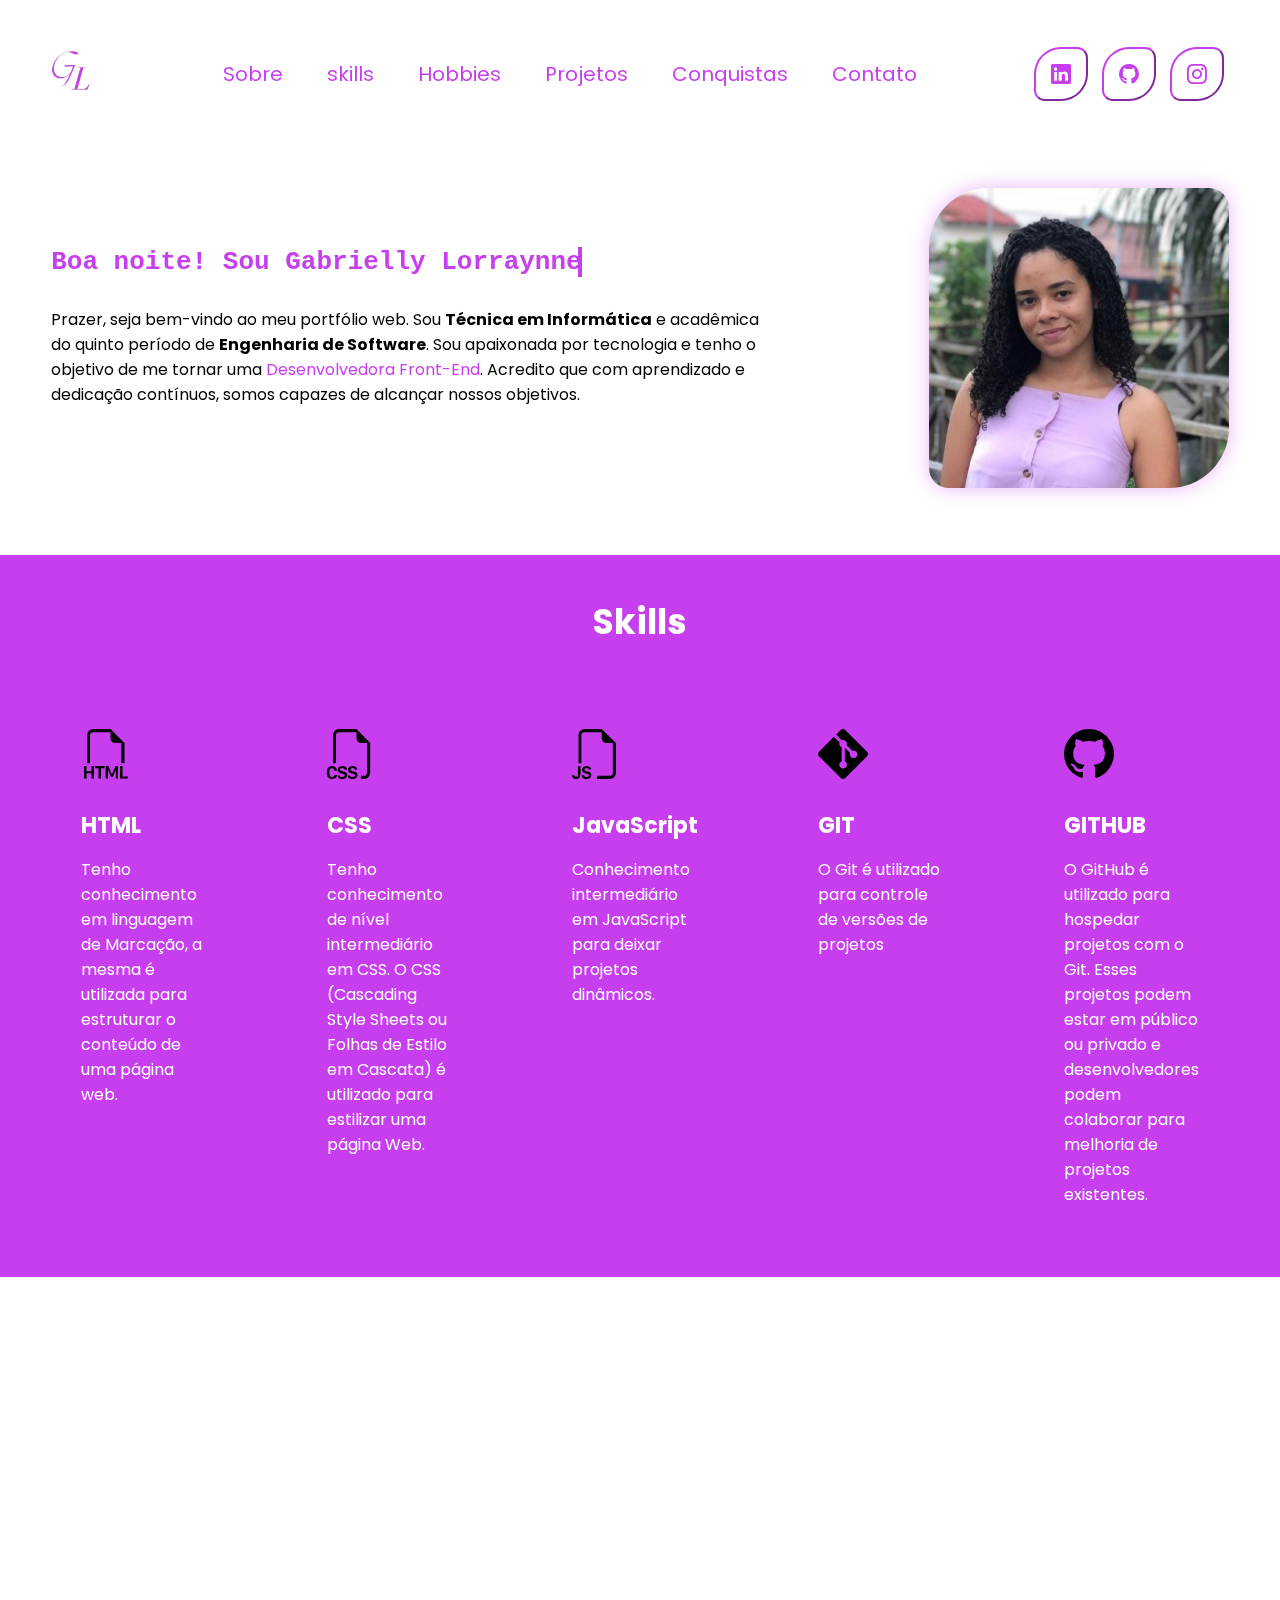
<file: index.html>
<!DOCTYPE html>
<html lang="pt-br">
    <head>
        <meta charset="UTF-8">
        <meta name="viewport" content="width=device-width, initial-scale=1.0">
        <title>Portifólio - Gabrielly Lorraynne</title>

        <!-- Links CSS -->
        <link rel="stylesheet" href="assets/style.css">
        <link rel="stylesheet" href="assets/vars.css">
        <link rel="stylesheet" href="assets/medias-queries.css">
        
        <link rel="stylesheet" href="thanks.html">

        <!-- Links JavaScript -->
        <script src="script.js" defer></script>
        <!-- Defer: para carregar somente quando o JS estiver carregado -->

        <!-- Link Bootstrap Icons -->
        <link rel="stylesheet" href="https://cdn.jsdelivr.net/npm/bootstrap-icons@1.11.3/font/bootstrap-icons.min.css">

        <!-- Google Fonts -->
        <link rel="preconnect" href="https://fonts.googleapis.com">
        <link rel="preconnect" href="https://fonts.gstatic.com" crossorigin>
        <link href="https://fonts.googleapis.com/css2?family=Lato:wght@400;700&family=Poppins:ital,wght@0,100;0,200;0,300;0,400;0,600;1,100;1,200;1,400;1,500&family=Roboto:wght@100;300;500;700&family=Young+Serif&display=swap" rel="stylesheet">
    </head>
    <body>
        <header>
            <div class="interface">
                <div id="logo" class="hidden">
                    <a href="#">
                        <img src="assets/imagens/logoGaby.png" alt="Logo">
                    </a>
                </div>

                <nav class="menu-desktop hidden">
                    <ul>
                        <li><a href="#">Sobre</a></li>
                        <li><a href="#skills">skills</a></li>
                        <li><a href="#hobbies">Hobbies</a></li>
                        <li><a href="#projetos">Projetos</a></li>
                        <li><a href="#conquistas">Conquistas</a></li>
                        <li><a href="#contato">Contato</a></li>
                    </ul>
                </nav>

                <div class="btn-contatos hidden">
                    <a href="https://www.linkedin.com/in/gabrielly-lorraynne-de-almeida/" target="_blank"><button><i class="bi bi-linkedin"></i></button></a>
                    <a href="https://github.com/gaby-lorraynne" target="_blank"><button><i class="bi bi-github"></i></button></a>
                    <a href="https://www.instagram.com/gabriellyalmeidaqueiroz/" target="_blank"><button><i class="bi bi-instagram"></i></button></a>
                </div>

                <div class="btn-open" id="btn-menu">
                    <i class="bi bi-list"></i>
                </div>

                <div class="menu-mobile" id="menu-mobile">
                    <div class="btn-close">
                        <i class="bi bi-x-lg"></i>
                    </div>

                    <nav>
                        <ul>
                            <li><a href="#">Sobre</a></li>
                            <li><a href="#skills">Skills</a></li>
                            <li><a href="#hobbies">Hobbies</a></li>
                            <li><a href="#projetos">Projetos</a></li>
                            <li><a href="#conquistas">Conquistas</a></li>
                            <li><a href="#contato">Contato</a></li>
                            <li><a href="https://www.linkedin.com/in/gabrielly-lorraynne-de-almeida/" target="_blank">Linkedin</a></li>
                            <li><a href="https://github.com/gaby-lorraynne" target="_blank">GitHub</a></li>
                        </ul>
                    </nav>
                </div>
                <div class="overlay-menu" id="overlay-menu"></div>
            </div>
        </header>

        <main>
            <section class="topo-site hidden">
                <div class="interface">
                    <div class="flex"> <!--Geral -->
                        <div class="txt-topo-site">
                            <h1 id="greeting"></h1>
                            <p>Prazer, seja bem-vindo ao meu portfólio web. Sou <strong>Técnica em Informática</strong> e acadêmica do quinto período de <strong>Engenharia de Software</strong>. Sou apaixonada por tecnologia e tenho o objetivo de me tornar uma <span style="color: #C73EEE;">Desenvolvedora Front-End</span>. Acredito que com aprendizado e dedicação contínuos, somos capazes de alcançar nossos objetivos.</p>
                        </div>

                        <div class="img-topo-site">
                            <img src="assets/imagens/perfil.jpeg" alt="Perfil">
                        </div>
                    </div>
                </div>
            </section>

            <section class="skills hidden" id="skills">
                <div class="interface">
                    <h2 class="title">Skills</h2>
                    <div class="flex"> 
                        <div class="box">
                            <i class="bi bi-filetype-html"></i>
                            <h3>HTML</h3>
                            <p>Tenho conhecimento em linguagem de Marcação, a mesma é utilizada para estruturar o conteúdo de uma página web.</p>
                        </div>
                        <div class="box">
                            <i class="bi bi-filetype-css"></i>
                            <h3>CSS</h3>
                            <p>Tenho conhecimento de nível intermediário em CSS. O CSS (Cascading Style Sheets ou Folhas de Estilo em Cascata) é utilizado para estilizar uma página Web.</p>
                        </div>
                        <div class="box">
                            <i class="bi bi-filetype-js"></i>
                            <h3>JavaScript</h3>
                            <p>Conhecimento intermediário em JavaScript para deixar projetos dinâmicos.</p>
                        </div>
                        <div class="box">
                            <i class="bi bi-git"></i>
                            <h3>GIT</h3>
                            <p>O Git é utilizado para controle de versões de projetos</p>
                        </div>
                        <div class="box">
                            <i class="bi bi-github"></i>
                            <h3>GITHUB</h3>
                            <p>O GitHub é utilizado para hospedar projetos com o Git. Esses projetos podem estar em público ou privado e desenvolvedores podem colaborar para melhoria de projetos existentes.</p>
                        </div>
                    </div>
                </div>
            </section>

            <section class="hobbies hidden" id="hobbies">
                <div class="interface">
                    <h2 class="title">Hobbies</h2>
                    <div class="flex"> 
                        <div class="box hidden">
                            <i class="bi bi-headphones"></i>
                            <h3>Ouvir música</h3>
                        </div>
                        <div class="box hidden">
                            <i class="bi bi-tv"></i>
                            <h3>Assistir séries</h3>
                        </div>
                        <div class="box hidden">
                            <i class="bi bi-person-walking"></i>
                            <h3>Caminhar</h3>
                        </div>
                        <div class="box hidden">
                            <i class="bi bi-controller"></i>
                            <h3>Jogar</h3>
                        </div>
                    </div>
                </div>
            </section>

            <section class="projetos hidden" id="projetos">
                <div class="interface">
                    <h2 class="title">Projetos</h2>
                    <div class="flex">
                        <div class="img-projetos" style="background-image: url(./assets/imagens/aluraGeekk.png);">
                            <div class="overlay"><a href="https://github.com/gaby-lorraynne/AluraGeek" target="_blank">AluraGeek</a></div>
                        </div>
                        <div class="img-projetos" style="background-image: url(./assets/imagens/portifolio-alura.png);">
                            <div class="overlay"><a href="https://github.com/gaby-lorraynne/Portifolio_Curso_Alura" target="_blank">Portifólio Alura</a></div>
                        </div>
                        <div class="img-projetos" style="background-image: url(./assets/imagens/img4.png);">
                            <div class="overlay"><a href="https://decodificador-two-sigma.vercel.app/" target="_blank">Decodificador</a></div>
                        </div>
                        <div class="img-projetos" style="background-image: url(./assets/imagens/cloneSpotify.png);">
                            <div class="overlay"><a href="https://spotify-clone-fawn-delta.vercel.app/" target="_blank">Clone Spotify</a></div>
                        </div>
                        <div class="img-projetos" style="background-image: url(./assets/imagens/testarCoresBordas.png);">
                            <div class="overlay"><a href="https://testar-cores-bordas.vercel.app/" target="_blank">Testar Bordas e Cores</a></div>
                        </div>
                    </div>
                </div>
            </section>

            <section class="conquistas hidden" id="conquistas">
                <div class="interface">
                    <h2 class="title">Conquistas</h2>
                    <div class="flex">
                        <div class="img-conquistas hidden">
                            <img src="assets/imagens/imersaoFE.png" alt="Imersão Front-End">
                        </div>
                        <div class="img-conquistas hidden">
                            <img src="assets/imagens/formacaoFE.png" alt="Formação em Front-End">
                        </div>
                        <div class="img-conquistas hidden">
                            <img src="assets/imagens/certificado2.png" alt="Programação do Zero">
                        </div>
                        <div class="img-conquistas hidden">
                            <img src="assets/imagens/inicianteProgramacao.png" alt="Iniciante em Programacao">
                        </div>
                    </div>
                </div>
            </section>

            <section class="contato hidden" id="contato">
                <div class="interface"> 
                    <h2 class="title">Contato</h2>
                    <div class="flex">
                        <span>Quer entrar em contato comigo? <br> Preencha o formulário e entrarei em contato o mais rápido possível.</span>

                        <form class="contato__formulario" data-formulario>
                            <div>
                                <input type="text"  name="nome" placeholder="Nome" minlength="3" required disabled>
                                <span class="mensagem-erro"></span>
                            </div>
                            <div>
                                <input type="email"  name="email" placeholder="E-mail" minlength="4" required  disabled>
                                <span class="mensagem-erro"></span>
                            </div>
                            <div>
                                <input type="text" name="assunto"  placeholder="Assunto" maxlength="50" required disabled>
                                <span class="mensagem-erro"></span>
                            </div>
                            <div>
                                <textarea name="mensagem" id="mensagem" placeholder="Mensagem" maxlength="500" required disabled></textarea>
                                <span class="mensagem-erro"></span>
                            </div>
                            
                            
                            <div class="contato__formulario__btn">
                                <button type="submit" disabled>Enviar mensagem</button>
                                <span class="mensagem-erro"></span>
                            </div>
                        </form>
                    </div>
                </div>
            </section>
        </main>
        <script src="contato.js" type="module"></script>
    </body>
</html>
</file>
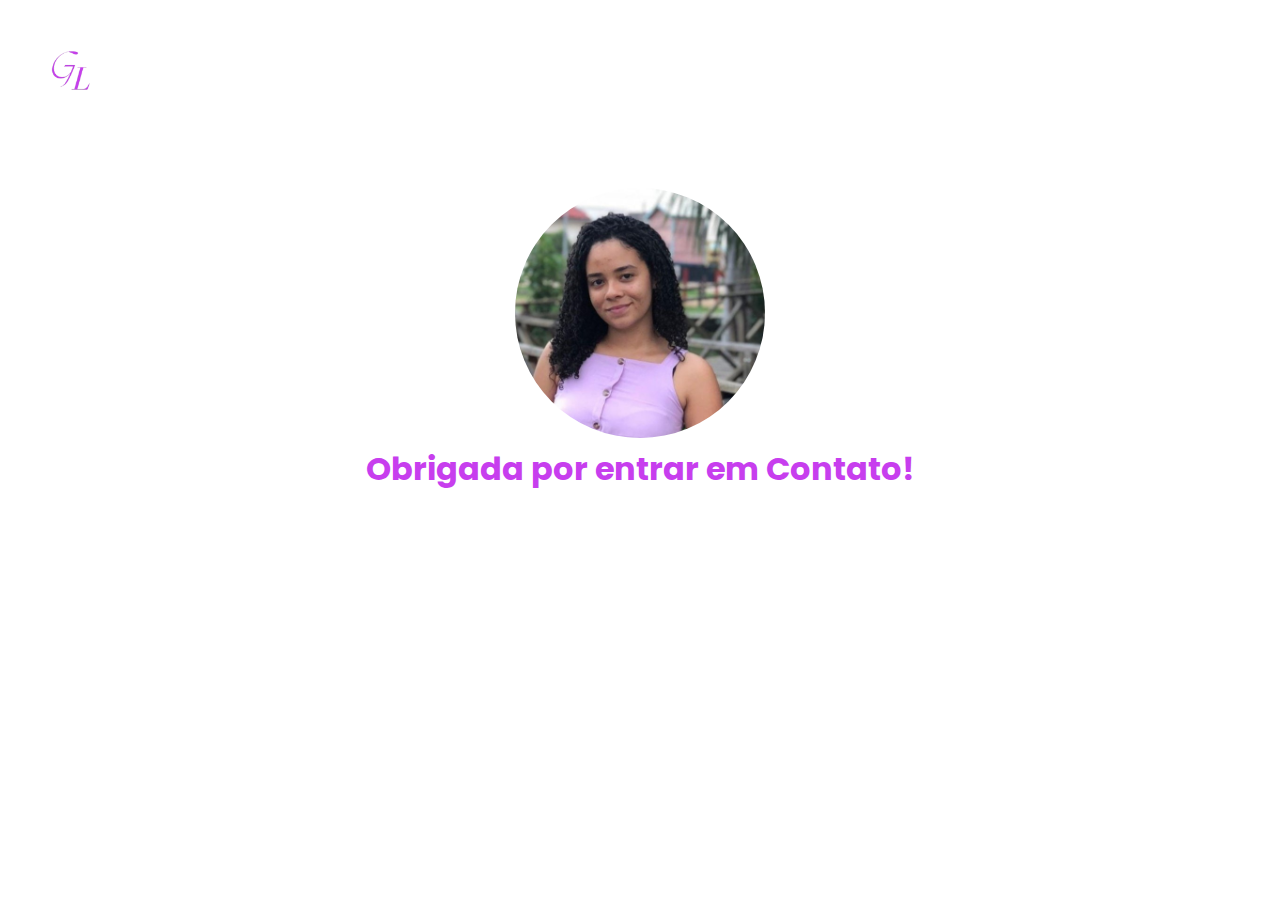
<file: thanks.html>
<!DOCTYPE html>
<html lang="pt-br">
    <head>
        <meta charset="UTF-8">
        <meta name="viewport" content="width=device-width, initial-scale=1.0">
        <title>Portifólio - Gabrielly Lorraynne</title>

        <!-- Links CSS -->
        <link rel="stylesheet" href="assets/style.css">
        <link rel="stylesheet" href="assets/vars.css">
        <link rel="stylesheet" href="assets/medias-queries.css">

        <!-- Links JavaScript -->
        <script src="script.js" defer></script>
        <!-- Defer: para carregar somente quando o JS estiver carregado -->

        <!-- Link Bootstrap Icons -->
        <link rel="stylesheet" href="https://cdn.jsdelivr.net/npm/bootstrap-icons@1.11.3/font/bootstrap-icons.min.css">

        <!-- Google Fonts -->
        <link rel="preconnect" href="https://fonts.googleapis.com">
        <link rel="preconnect" href="https://fonts.gstatic.com" crossorigin>
        <link href="https://fonts.googleapis.com/css2?family=Lato:wght@400;700&family=Poppins:ital,wght@0,100;0,200;0,300;0,400;0,600;1,100;1,200;1,400;1,500&family=Roboto:wght@100;300;500;700&family=Young+Serif&display=swap" rel="stylesheet">
    </head>
    <body>
        <header>
            <div class="interface">
                <div id="logo">
                    <a href="index.html">
                        <img src="assets/imagens/logoGaby.png" alt="Logo">
                    </a>
                </div>
            </div>
        </header>

        <main>
            <section class="topo-site">
                <div class="interface">
                    <div class="flex"> <!--Geral -->
                        <div class="txt-topo-site agradecimento">
                            <img src="assets/imagens/perfil.jpeg" alt="Perfil">
                            <h1>Obrigada por entrar em Contato!</h1>
                        </div>
                    </div>
                </div>
            </section>        
        </main>
    </body>
</html>
</file>
<file: assets/style.css>
/* Formatação Geral */
*{
    margin: 0;
    padding: 0;
    box-sizing: border-box;
    font-family: 'Poppins', sans-serif;
    user-select: none;
}

body{
    height: 100vh;
    background: var(--background-body);
}

.interface{
    max-width: 1280px;
    margin: 0 auto;
}

.flex{
    display: flex;
}

.btn-contatos button{
    border-radius: 50% 20%;
    margin: 0 5px; 
    padding: 10px 15px;
    cursor: pointer;
    background: var(--color-white);
    color: var(--color-principal);
    border-color: var(--color-principal);
    transition: .2s;
}

.btn-contatos button i{
    font-size: 20px;
}

h2.title{
    color: var(--color-white);
    font-size: 35px;
    text-align: center;
}

#greeting {
    font-family: monospace;
    overflow: hidden;
    white-space: nowrap;
    border-right: 4px solid var(--color-principal);
    width: 34ch;
    animation: greeting steps(34) 7s infinite;
}

@keyframes greeting {
    0% {
        width: 0;
    }
}

/* Cabeçalho */
header{
    padding: 40px 4%;
}

header > .interface{
    display: flex;
    align-items: center;
    justify-content: space-between; /*O máximo possível distante do outro*/
}


#logo img{
    width: 60px;
}

header a{
    font-size: 20px;
    text-decoration: none;
    color: var(--color-principal);
    display: inline-block; /*Se for apenas inline ele não vai receber a transição*/
    transition: .2s;
}

header nav.menu-desktop a:hover{
    color: var(--color-hover-link);
    transform: scale(1.05); /*Para da zoom*/
    border-bottom: 2px solid var(--color-principal);
}



header nav ul{
    list-style-type: none;
}

header nav.menu-desktop ul li{
    display: inline-block;
    padding: 0 20px;
}


.btn-contatos button:hover{
    box-shadow: 0px 0px 8px var(--color-hover-box);
    transform: scale(1.05);
    color: var(--color-white);
    background-image: linear-gradient(145deg, #ff7ce9 0, #ff70eb 16.67%, #ff5de8 33.33%, #dc45e1 50%, #b42fda 66.67%, #8c27d7 83.33%, #6129d8 100%);
    border: none;
}


/* Menu Mobile */
.btn-open i{
    color: var(--color-principal);
    font-size: 40px;
}

.menu-mobile{
    background-color: var(--color-principal);
    height: 100vh;
    position: fixed;
    top: 0;
    right: 0;
    z-index: 999;
    width: 0%;
    overflow: hidden;/*Para garantir que nenhum elemento fique do lado de fora*/
    transition: .4s;
}

.menu-mobile.abrir-menu{
    width: 70%;
}

.menu-mobile.abrir-menu ~ .overlay-menu{
    display: flex;
}


.menu-mobile nav ul{
    text-align: right;
}

.menu-mobile nav ul li a{
    color: var(--color-white);
    font-size: 20px;
    font-weight: 300;
    padding: 20px 8%;
    display: block;
}

.menu-mobile nav ul li a:hover{
    background-color: var(--color-hover-link);
    color: var(--color-black);
}

.menu-mobile .btn-close{
    padding: 20px 5%;
}

.menu-mobile .btn-close i{
    color: var(--color-white);
    font-size: 30px;
}

.overlay-menu{
    width: 70%;
    height: 100%;
    position: fixed;
    top: 0;
    z-index: 88888;
    display: none;
}

/* ----- Main------ */
/* Topo do site */
main .img-topo-site img{
    width: 300px;
    border-radius: 60px 20px;
    box-shadow: 0px 0px 20px var(--color-hover-box); 
}

section.topo-site{
    padding: 40px 4%;
}

section.topo-site .flex{
    align-items: center;
    justify-content: center;
    gap: 150px;
}


.topo-site .txt-topo-site h1{
    color: var(--color-principal);
}


.topo-site .txt-topo-site p{
    margin: 30px 0;
}

/* Aplicando animação na imagem Perfil*/
@keyframes flutuacao{
    /* Quando estiver em 0% a distância do topo será 0 */
    0%{
        top: 0;
    }
    /* Quando estiver em 100%, ou seja, finalizando a distância do topo será 30px */
    100%{
        top: 30px;
    }
}

/* A animação só funciona se o position estiver diferente de absolute */
.topo-site .img-topo-site img{
    position: relative;
    animation: flutuacao 2s ease-in-out infinite alternate; /*Chama a animação, define velocidade, vai comecar suava e termina suave, ficar infinitamente funcionando, vai ficar alternando*/
}

/* Section Skills */
section.skills{
    margin-top: 20px;
    padding: 40px 4%;
    background: var(--color-principal);
}

section.skills .flex{
    gap: 60px;
}


.skills .box{
    color: var(--color-white);
    width: 250px;
    padding: 30px;
    margin-top: 40px;
    border-radius: 20px;
    transition: .2s;
}

.skills .box:hover{
    transform: scale(1.05);
    box-shadow:  0 0 20px var(--color-white);
}

.skills .box i{
    font-size: 50px;
    color: var(--color-black);
}

.skills .box h3{
    font-size: 22px;
    margin: 15px 0;
}

/* Section Hobbies */
section.hobbies{
    margin-top: 20px;
    padding: 40px 4%;
}

section.hobbies .flex{
    justify-content: space-between;
    gap: 60px;
}

.hobbies h2 {
    color: var(--color-principal);
    margin-bottom: 10px;
}

.hobbies i {
    font-size: 25px;
}

.hobbies .box{
    display: flex;
    flex-direction: column;
    align-items: center;
    gap: 10px;
    width: 250px;
    padding: 30px;
    margin-top: 40px;
    border: 3px solid;
    border-image: linear-gradient(145deg, #ffd6f5ec 0, #f48ae4 10%, #ff4ced 20%, #ff4bf0 30%, #ff49ec 40%, #dc45e1 50%, #ac41d2 60%, #803ec4 70%, #694ed3 80%, #1739ad 90%, #0038a3 100%) 1;
    transition: .4s;
}

.hobbies:hover .box:hover{
    background-image: linear-gradient(145deg, #ff7ce9 0, #ff70eb 16.67%, #ff5de8 33.33%, #dc45e1 50%, #b42fda 66.67%, #8c27d7 83.33%, #6129d8 100%);
    color: var(--color-white);
    border-radius: 20px;
    border: none;
    transition: .7s;
}



/* Section projetos */
section.projetos{
    background:  var(--background-body);
    padding: 80px 4%;
    box-shadow: 0 0 40px 10px var(--color-white);
}

section.projetos .flex{
    flex-wrap: wrap;
    /* justify-content: space-between; */
    gap: 80px;
    margin-top: 60px;
}

.img-projetos{
    width: 360px;
    height: 460px;
    background-size: cover;
    background-position: 100% 0%;
    transition: 5s;
    cursor: pointer;
    border-radius: 40px;
    position: relative;
    border: 1px solid var(--color-border-projetos);
    margin-bottom: 25px;
}

.img-projetos:hover{
    background-position: 100% 100%;
    box-shadow: rgba(0, 0, 0, 0.61) 10px 10px 20px;
}

section.projetos h2{
    color: var(--color-principal);
}

.overlay{
    position: absolute;
    top: 0;
    left: 0;
    width: 100%;
    height: 100%;
    background: var(--color-overlay);
    border-radius: 40px;
    display: flex;
    align-items: center;
    justify-content: center;
    opacity: 0;
    transition: .5s;
}

.overlay a {
    font-size: 24px;
    font-weight: 600;
    color: var(--color-white);
}

.overlay:hover{
    opacity: 1;
}

/* Section Conquistas */
section.conquistas{
    margin-top: 20px;
    padding: 40px 4%;
    background: var(--color-principal);
    box-shadow: rgba(0, 0, 0, 0.35) 0px 5px 15px;
}

section.conquistas .flex{
    gap: 40px;
    flex-wrap: wrap;
}

.conquistas .img-conquistas img{
    max-width: 350px;
    padding: 20px 0;
    border-radius: 5px;
}


/* Section Contato */
section.contato{
    margin-top: 20px;
    padding: 40px 4%;
    background: var(--color-white);
}

section.contato .flex{
    padding-top: 20px;
    gap: 20px;
}

.contato h2 {
    color: var(--color-principal);
}

.contato span {
    font-size: 16px;
}

.contato__formulario {
    display: flex;
    flex-direction: column;
    margin: 20px 20px;
    gap: 25px;
    margin: 0 auto;
}

.contato__formulario input {
    width: 600px;
    height: 56px;
    border-radius: 10px;
    padding-left: 10px;
}

.contato__formulario textarea {
    width: 600px;
    height: 200px;
    resize: none;
    padding: 10px;
}

.contato__formulario input:focus, textarea:focus{
    outline: none;
}

.contato__formulario input::placeholder, textarea::placeholder{
    padding-left: 10px;
}

.contato__formulario input, textarea {
    border: 1px solid var(--color-white);
    box-shadow: rgba(0, 0, 0, 0.61) 0px 3px 8px;
}

.contato__formulario button {
    margin: 0 auto;
    width: 150px;
    height: 50px;
    background: var(--color-white);
    color: var(--color-principal);
    border: 1px solid var(--color-white);
    box-shadow: rgba(0, 0, 0, 0.24) 0px 3px 8px;
    transition: .2s;
}

.contato__formulario button:hover{
    box-shadow: 0px 0px 8px var(--color-hover-box);
    transform: scale(1.05);
    color: var(--color-hover-link);
}

.mensagem-erro{
    color: var(--mensagem-erro);
}

.contato__formulario__btn{
    display: flex;
}

.contato__formulario>div{
    display: flex;
    flex-direction: column;
    gap: 3px;
}

.agradecimento{
    flex-direction: column;
    text-align: center;
}

.agradecimento img{
    width: 250px;
    border-radius: 50%;
}

/* Animações */
.hidden{
    opacity: 0;
    filter: blur(15px); 
    transform: translateX(-100%); 
    transition: all 3s;
}

.show{
    opacity: 1;
    filter: blur(0);
    transform: translateX(0);
    transition: all 2s;
}
</file>
<file: assets/vars.css>
:root {
    --background-body: rgb(255, 255, 255);
    --color-white: #FFF;
    --color-principal: #C73EEE;
    --color-hover-link: #e38ffb;
    --color-hover-box: #c83eee62;
    --color-black: #000;
    --color-overlay: #00000028;
    --color-border-projetos: #e48ffb42;
    --mensagem-erro: red;
}
</file>
<file: assets/medias-queries.css>
/* Deixando o site responsivo */
@media (max-width: 1102px){
    /* Classes gerais */
    .flex{
        /* Inverte para coluna */
        flex-direction: column;
    }

    .topo-site .flex{
        /* Inverte a ordem do texto com a imagem */
        flex-direction: column-reverse;
    }

    h2.title{
        font-size: 30px;
    }

    /* Cabeçalho */
    .menu-desktop, .btn-contatos{
        display: none;
    }

    /* Topo do site - titulo */
    section.topo-site{
        padding:20px 8%;
    }

    .topo-site .txt-topo-site h1{
        font-size: 20px;
    }

    .topo-site .img-topo-site img{
        width: 100%;
    }

    section.topo-site .flex{
        gap: 40px;
    }

    /* Skills */
    section.skills{
        padding: 40px 8%;
    }

    section.skills .box {
        margin: 0 auto;
    }

    /* Hobbies */
    section.hobbies{
        padding: 40px 8%;
    }

    section.hobbies .box{
        margin: 0 auto;
    }

    /* Projetos */
    section.projetos{
        padding: 80px 8%;
    }

    .img-projetos{
        width: 100%;
        max-width: 360px;
        margin: 0 auto;
    }

    section.projetos .flex{
        gap: 80px;
        margin: 0 auto;
    }

    /* Conquistas */
    section.conquistas{
        padding: 80px 8%;
        margin: 0 auto;
    }


    section.conquistas .flex{
        margin: 0 auto;
    }

    section.conquistas .flex .img-conquistas{
        max-width: 350px;
        width: 100%;
        margin: 0 auto;
    }



    /* Contato */
    section.contato{
        padding: 40px 8%; 
        margin: 0 auto;
    }
    .contato span {
        margin-top: 20px;
    }

    section.contato .flex{
        gap: 20px;
    }

    .contato__formulario input, .contato__formulario textarea{
        width: 680px;
    }

}

@media (max-width: 783px){
    .contato__formulario input, .contato__formulario textarea{
        width: 480px;
    }
}

@media (min-width: 532px) and (max-width: 1103px){
    section.skills, section.hobbies{
        columns: 2;
    }

    section.hobbies{
        gap: 70px;
    }

    section.hobbies .box {
        width: 100%;
        white-space: nowrap;
    }

}

@media (max-width: 531px){
    section.skills, section.hobbies{
        columns: 1;
    }

    .contato__formulario input, .contato__formulario textarea{
        width: 280px;
    }
    
}

@media (min-width: 1081px){
    .btn-open{
        display: none;
    }
}
</file>
